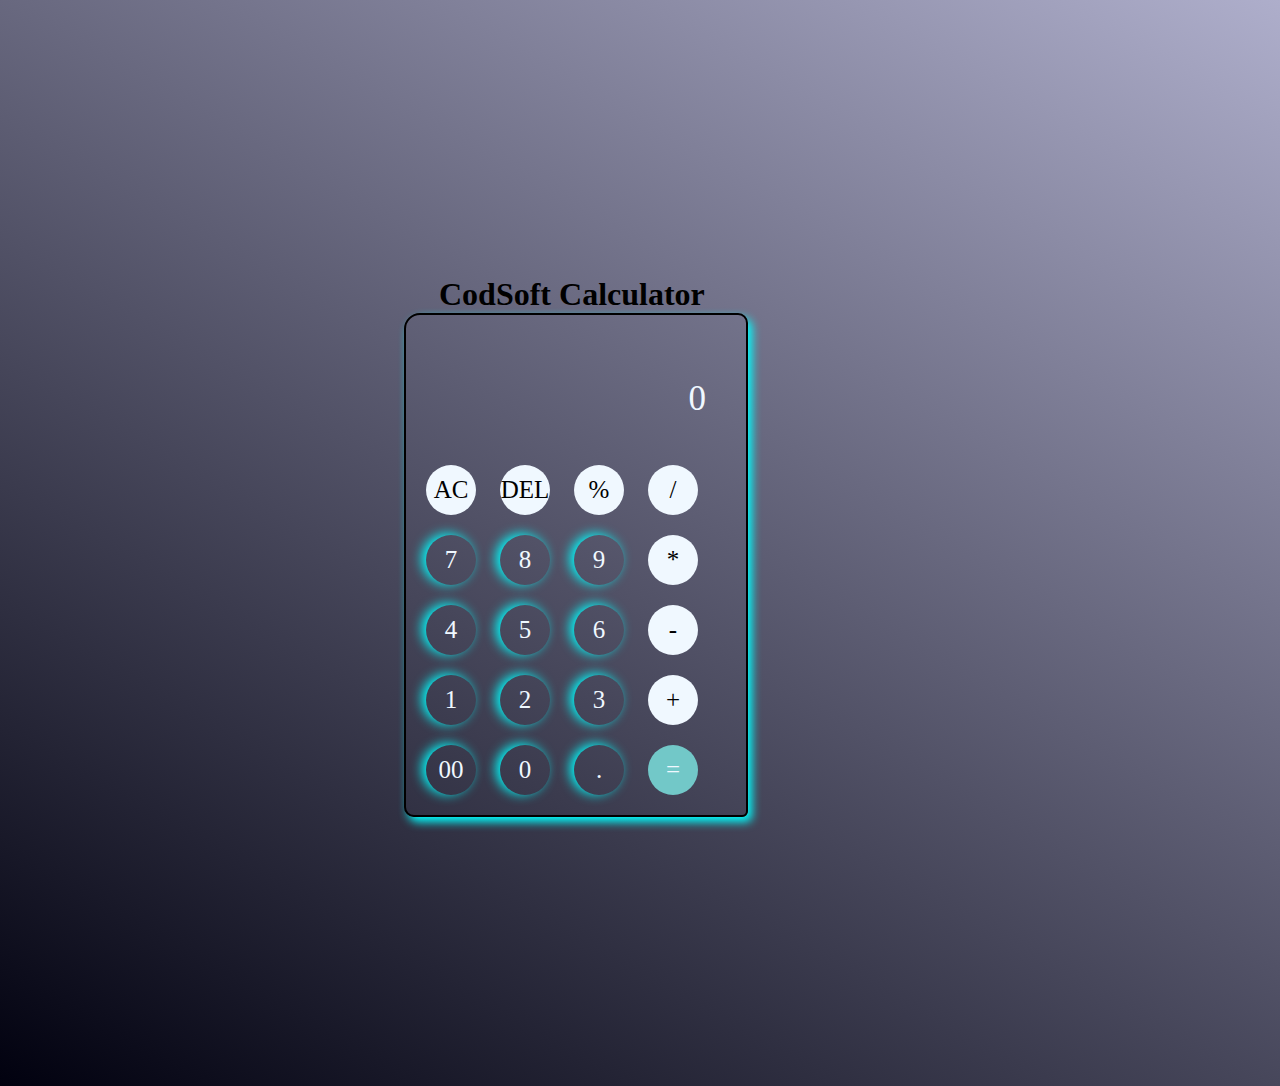
<file: Calculator/index.html>
<!DOCTYPE html>
<html lang="en">
<head>
    <meta charset="UTF-8">
    <meta name="viewport" content="width=device-width, initial-scale=1.0">
    <title>Calculator</title>
    <link rel="stylesheet" href="style.css">

</head>
<body>
      <div class="container">
      <h1> CodSoft Calculator</h1>
      <div class="calculator">
      <input type="text" id="inputbox" placeholder="0">
      <div>
        <button class="arithematic">AC</button>
        <button class="arithematic">DEL</button>
        <button class="arithematic">%</button>
        <button class="arithematic">/</button>
      </div>
      <div>
        <button>7</button>
        <button>8</button>
        <button>9</button>
        <button class="arithematic">*</button>
      </div>
      <div>
        <button>4</button>
        <button>5</button>
        <button>6</button>
        <button class="arithematic">-</button>
      </div>
      <div>
        <button>1</button>
        <button>2</button>
        <button>3</button>
        <button class="arithematic">+</button>
      </div>
      <div>
        <button>00</button>
        <button>0</button>
        <button>.</button>
        <button class="equal">=</button>
      </div>
    </div>
    </div>
     <script src="script.js"></script>
</body>
</html>
</file>
<file: Calculator/style.css>
@import url('https://fonts.googleapis.com/css2?family=Nunito:wght@300&family=Oswald&display=swap');

*{
    margin: 0;
    padding: 0;
    box-sizing: border-box;
    font-family:'Times New Roman', Times, serif; 
}

body{
    margin-top: 6px ;
    width: 90%;
    height: 120vh;
    display:flex;
    justify-content: center;
    align-items: center;
    background: linear-gradient(30deg, rgb(1, 1, 15),rgb(174, 174, 203));
}

.calculator{
    border: 2px solid black ;
    padding: 10px;
    border-radius:16px 10px 6px;
    background: transparent;
    box-shadow: 4px 5px 10px cyan;
}


input{
    width: 300px;
    height: 110px;
    border: none;
    padding: 20px;
    padding-bottom: 2px;
    margin: 10px;

    background:transparent;
    cursor: pointer;
    font-size: 35px;
    text-align: right;
    color: aliceblue;
}

input::placeholder{
    color: aliceblue;
}
.container h1{
    padding-left: 35px;
}
button{
    margin-left: 20px;
    border: none;
    width: 50px;
    height: 50px;
    margin: 10px;
    border-radius: 50%;
    background: transparent;
    color: aliceblue;
    font-size:25px ;
    cursor:pointer;
    box-shadow: -4px -1px 12px cyan;
}

button:hover{
    color: black;
    background-color: aqua;
    box-shadow:-4px -1px 12px white ;
}

.equal{
    background-color: rgba(115, 204, 204, 0.973);
    box-shadow: none;
}

.arithematic{
    background-color: aliceblue;
    color: black;
    box-shadow: none;
}
</file>
